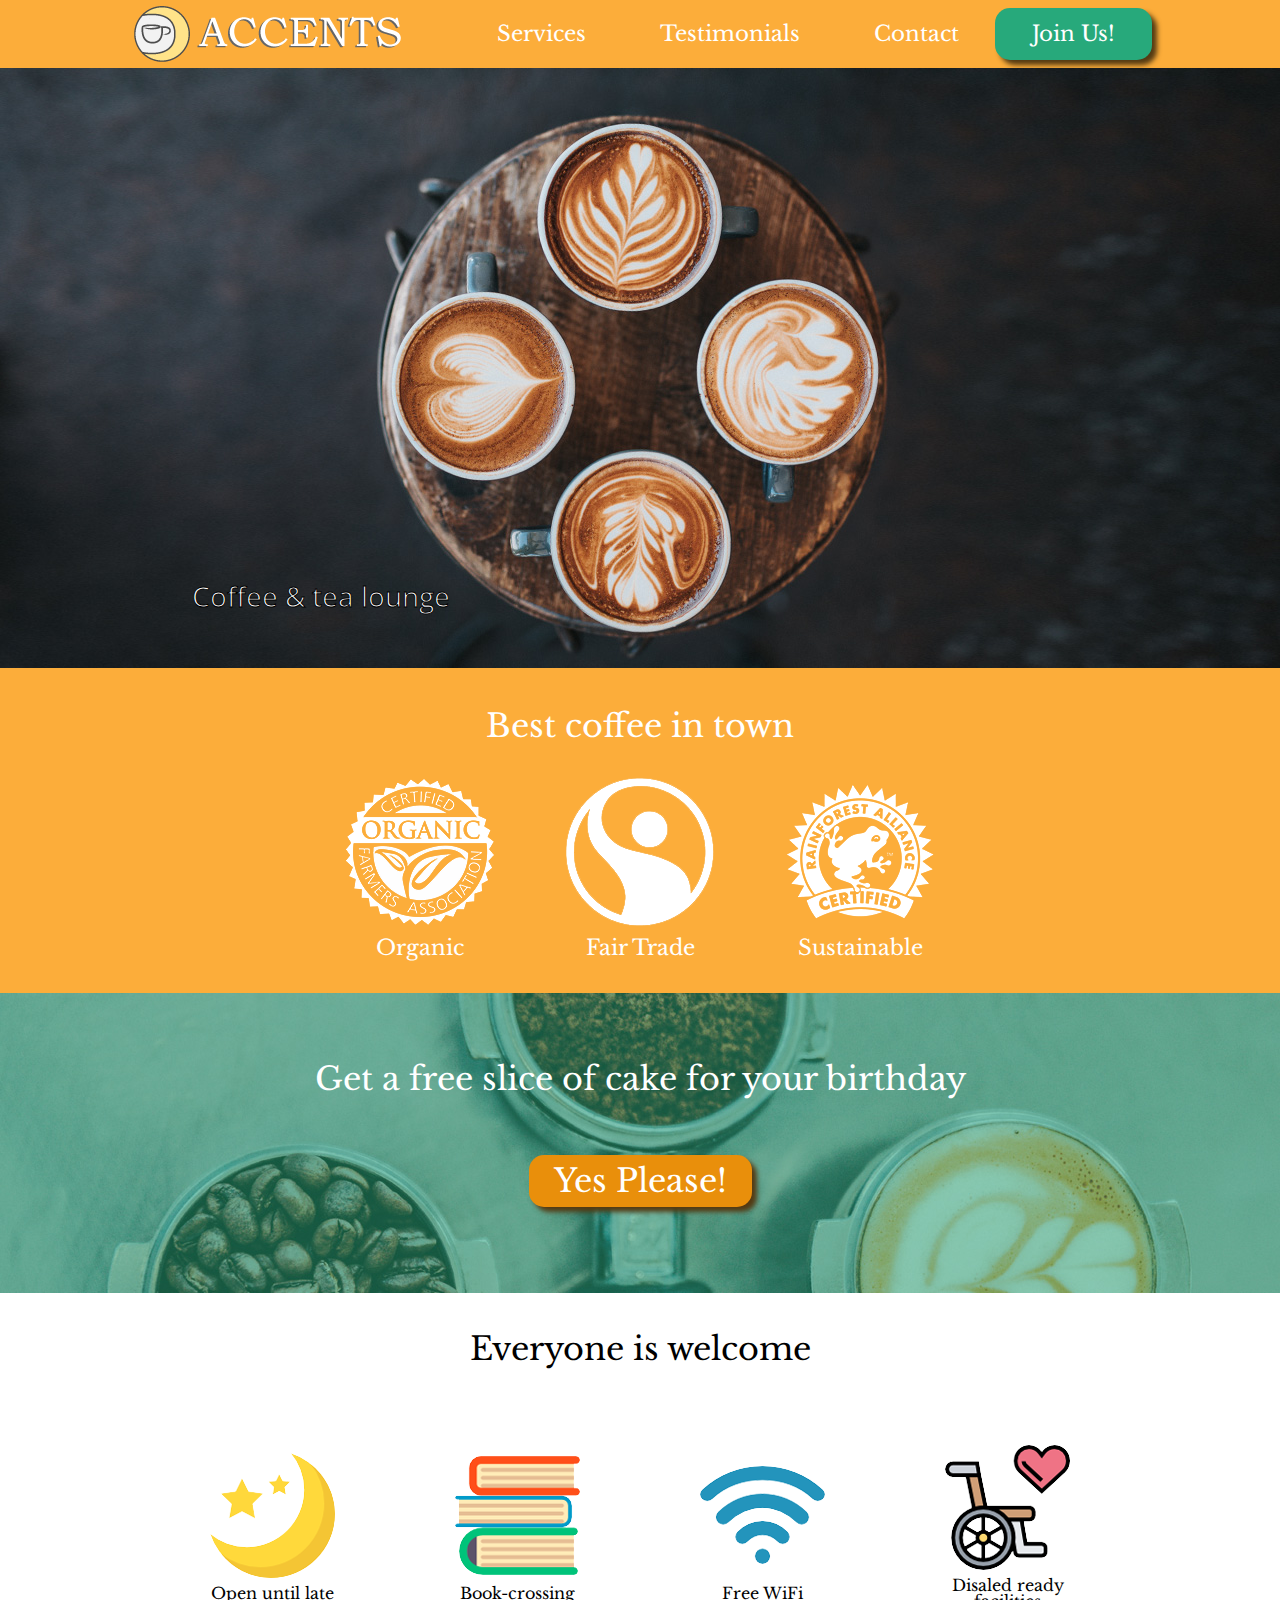
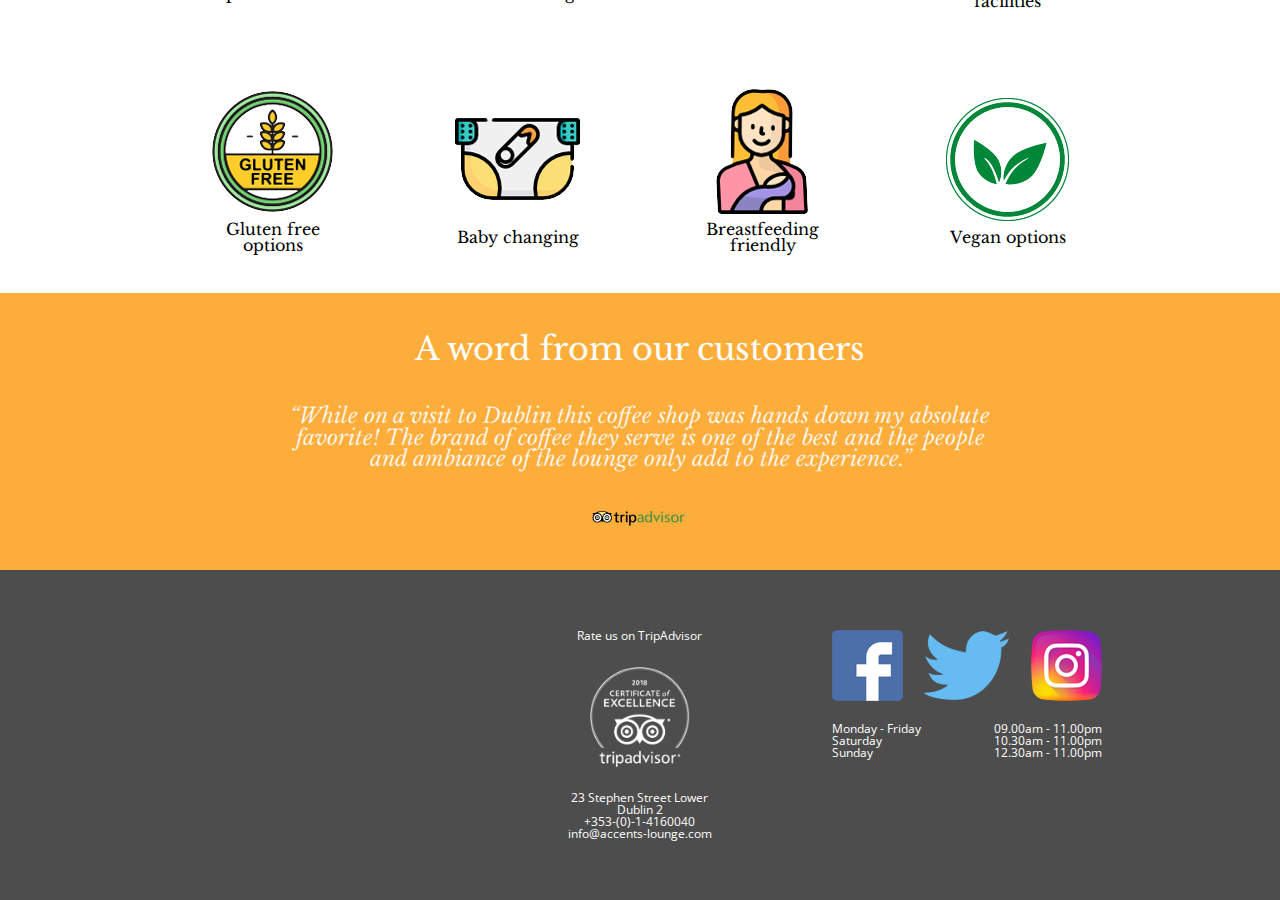
<file: index.html>
<!DOCTYPE html>
<html lang="EN">
    <head>
        
        <title> Accents Coffee &amp; Tea Lounge</title>
        <meta charset="UTF-8"/>
        <meta name="description" content="Only late night café in Dublin"/>
        <meta name="author" content="Sergio Medina"/>
        <meta name="viewport" content="width=device-width, initial-scale=1.0"/>
        <link href="https://fonts.googleapis.com/css?family=Libre+Baskerville|Open+Sans&display=swap" rel="stylesheet"> 
        <link type="text/css" rel="stylesheet" href="css/reset.css" />
        <link type="text/css" rel="stylesheet" href="css/master.css" />
        
    </head>
    
    <body>
        <div id="wrapper1">
            <div id="wrapper2">
                <span class="logo-mobile"><a href="index.html#"><img src="images/logo.png" alt="accents'logo"></a>
                </span>
                <label for ="toggle">&#9776;</label>
                <input type="checkbox" id="toggle"/>
                    <nav>
                        <ul>
                            <li class="accents-logo"><a href="index.html"><img src="images/logo.png" alt="Company logo"></a></li>
                            <li><a href="#services">Services</a></li>
                            <li><a href="#testimonial">Testimonials</a></li>
                            <li><a href="mailto:info@accents-lounge.com">Contact</a></li>
                            <li class="join"><a href="signup.html">Join Us!</a></li>
                        </ul>
                    </nav>  
            </div>
            <div id="hero-image">
                <span class="hero1">
                <img src="images/hero-cafe.jpg" alt="beautiful view of four cups of coffe from the top">
                </span>
                <h1>Coffee &amp; tea lounge</h1>
                
                <span class="hero2"><img src="images/hero2b.jpg" alt="beautiful cup of coffe on a stool">
                </span>    
            </div> 
            <div id="best-coffee">
                <div class="bcit">
                    <h2>Best coffee in town</h2>
                </div>
                <div class="coffee-logos">
                <figure class="organic">
                    <img src="images/coffee-organic.png" alt="Organic food logo">
                    <figcaption>Organic</figcaption>
                </figure>
                <figure class="fairtrade">
                    <img src="images/coffee-fairtrade.png" alt="fairtrade food logo">
                    <figcaption>Fair Trade</figcaption>
                </figure>
                <figure class="sustainable">
                    <img src="images/coffee-allianze.png" alt="rainforest alliance food logo">
                    <figcaption>Sustainable</figcaption>
                </figure>
                </div>
            </div>
            <div id="freecake">
                <div class="text1">
                    <h2>Get a free slice of cake for your birthday</h2>
                    </div>
                <div class="text2">
                    <a href="signup.html">Yes Please!</a>
                </div>
            </div>    
            <div id="services">
                <h2>Everyone is welcome</h2>
                <div class="services-frame">
                    <div class="services-inner">
                        <div class="icons-services">
                            <figure>
                                <img src="images/icon-moon.png" alt="icon of a half moon">
                                <figcaption>Open until late</figcaption>
                            </figure>
                            <figure>
                                <img src="images/icon-books.png" alt="icon of a pile of books">
                                <figcaption>Book-crossing</figcaption>
                            </figure>
                            <figure>
                                <img src="images/icon-wifi.png" alt="wifi icon">
                                <figcaption>Free WiFi</figcaption>
                            </figure>
                            <figure>
                                <img src="images/icon-wheelchair.png" alt="icon of a wheelchair and a small heart">
                                <figcaption>Disaled ready facilities</figcaption>
                            </figure>
                            <figure>
                                <img src="images/icon-gluten.png" alt="icon of gluten free logo">
                                <figcaption>Gluten free options</figcaption>
                            </figure>
                            <figure>
                                <img src="images/icon-nappy.png" alt="icon of a nappy">
                                <figcaption>Baby changing</figcaption>
                            </figure>
                            <figure>
                                <img src="images/icon-feeding.png" alt="icon of a woman breastfeeding a baby">
                                <figcaption>Breastfeeding friendly</figcaption>
                            </figure>
                            <figure>
                                <img src="images/icon-vegan.png" alt="icon of a green plant">
                                <figcaption>Vegan options</figcaption>
                            </figure>
                        </div>    
                    </div>
                </div>
            </div>
            <div id="testimonial">
                <h2>A word from our customers</h2>
                <p>“While on a visit to Dublin this coffee shop was hands down my absolute favorite! The brand of coffee they serve is one of the best and the people and ambiance of the lounge only add to the experience.”</p>
                <a href="https://www.tripadvisor.ie/Restaurant_Review-g186605-d2465200-Reviews-Accents_Coffee_Tea_Lounge-Dublin_County_Dublin.html">
                <img src="images/tripadvisor-long.png" alt="small tripadvisor's logo">
                </a>
            </div>
            <div id="bottom">
                <div class="bottom-frame">
                    <div class="box">
                        <iframe src="https://www.google.com/maps/embed?pb=!1m18!1m12!1m3!1d2382.119235978757!2d-6.266264570298944!3d53.34112174645519!2m3!1f0!2f0!3f0!3m2!1i1024!2i768!4f13.1!3m3!1m2!1s0x48670e9db911775b%3A0x72b58ce2ebfe9e84!2s23+Stephen+Street+Lower%2C+Dublin!5e0!3m2!1sen!2sie!4v1563280271815!5m2!1sen!2sie" width="600" height="450" frameborder="0" style="border:0" allowfullscreen>
                        </iframe>   
                    </div>
                    <div class="box2">
                        <p><a href="https://www.tripadvisor.ie/UserReviewEdit-g186605-d2465200-Accents_Coffee_Tea_Lounge-Dublin_County_Dublin.html">Rate us on TripAdvisor</a></p>
                            <img src="images/foot-trip-logo.png" alt="tripadvisor's logo">
                        <p>23 Stephen Street Lower<br>
                            Dublin 2<br>
                            +353-(0)-1-4160040<br>
                            <a href="mailto:info@accents-lounge.com">info@accents-lounge.com</a>
                        </p>
                    </div>
                    <div class="box3">
                        <div class="socialmedia">
                            <a href="https://www.facebook.com/accentslounge">
                                <img src="images/foot-facebook.png" alt="Facebook's logo">
                            </a>
                            <a href="https://twitter.com/accentslounge">
                                <img src="images/foot-twitter.png" alt="twitter's logo">
                            </a>
                            <a href="https://www.instagram.com/accentslounge/">    
                                <img src="images/foot-instagram.png" alt="instagram's logo">
                            </a>
                        </div>
                        <div class="minitext">        
                            <div class="openingtimes">
                                <p>
                                Monday - Friday<br>  
                                Saturday<br>
                                Sunday<br>    
                                </p>
                            </div>
                            <div class="times">
                                <p><span>
                                09.00am - 11.00pm<br>
                                10.30am - 11.00pm<br>
                                12.30am - 11.00pm<br> 
                                </span>   
                                </p>
                            </div>
                        </div>    
                    </div>
                </div>    
            </div>
        </div>
    </body>
</html>
</file>
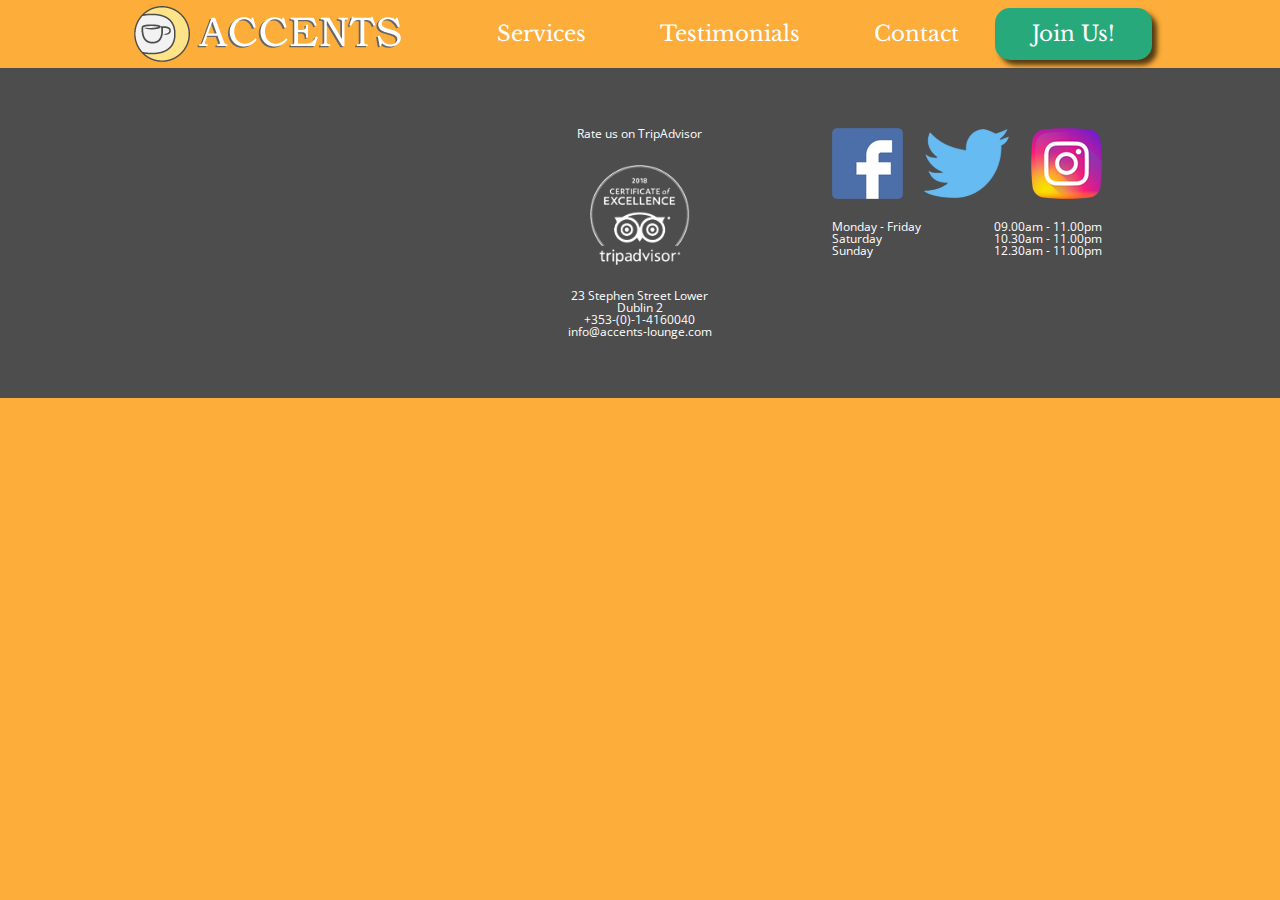
<file: signup.html>
<!DOCTYPE html>
<html lang="EN">
    <head>
        
        <title> Accents Coffee &amp; Tea Lounge</title>
        <meta charset="UTF-8"/>
        <meta name="description" content="Only late night café in Dublin"/>
        <meta name="author" content="Sergio Medina"/>
        <meta name="viewport" content="width=device-width, initial-scale=1.0"/>
        <link href="https://fonts.googleapis.com/css?family=Libre+Baskerville|Open+Sans&display=swap" rel="stylesheet"> 
        <link type="text/css" rel="stylesheet" href="css/reset.css" />
        <link type="text/css" rel="stylesheet" href="css/master.css" />
        
    </head>
    
    <body>
        <div id="wrapper1">
            <div id="wrapper2">
                <span class="logo-mobile"><a href="index.html#"><img src="images/logo.png" alt="accents'logo"></a>
                </span>
                <label for ="toggle">&#9776;</label>
                <input type="checkbox" id="toggle"/>
                    <nav>
                        <ul>
                            <li class="accents-logo"><a href="index.html"><img src="images/logo.png" alt="Company logo"></a></li>
                            <li><a href="index.html#services">Services</a></li>
                            <li><a href="index.html#testimonial">Testimonials</a></li>
                            <li><a href="mailto:info@accents-lounge.com">Contact</a></li>
                            <li class="join"><a href="signup.html">Join Us!</a></li>
                        </ul>
                    </nav>  
            </div>
            <div id="hero-image">
                <script type="text/javascript" src="https://form.jotformeu.com/jsform/91965030987367"></script> 
            </div> 
            <div id="bottom">
                <div class="bottom-frame">
                    <div class="box">
                        <iframe src="https://www.google.com/maps/embed?pb=!1m18!1m12!1m3!1d2382.119235978757!2d-6.266264570298944!3d53.34112174645519!2m3!1f0!2f0!3f0!3m2!1i1024!2i768!4f13.1!3m3!1m2!1s0x48670e9db911775b%3A0x72b58ce2ebfe9e84!2s23+Stephen+Street+Lower%2C+Dublin!5e0!3m2!1sen!2sie!4v1563280271815!5m2!1sen!2sie" width="600" height="450" frameborder="0" style="border:0" allowfullscreen>
                        </iframe>   
                    </div>
                    <div class="box2">
                        <p><a href="https://www.tripadvisor.ie/UserReviewEdit-g186605-d2465200-Accents_Coffee_Tea_Lounge-Dublin_County_Dublin.html">Rate us on TripAdvisor</a></p>
                            <img src="images/foot-trip-logo.png" alt="tripadvisor's logo">
                        <p>23 Stephen Street Lower<br>
                            Dublin 2<br>
                            +353-(0)-1-4160040<br>
                            <a href="mailto:info@accents-lounge.com">info@accents-lounge.com</a>
                        </p>
                    </div>
                    <div class="box3">
                        <div class="socialmedia">
                            <a href="https://www.facebook.com/accentslounge">
                                <img src="images/foot-facebook.png" alt="Facebook's logo">
                            </a>
                            <a href="https://twitter.com/accentslounge">
                                <img src="images/foot-twitter.png" alt="twitter's logo">
                            </a>
                            <a href="https://www.instagram.com/accentslounge/">    
                                <img src="images/foot-instagram.png" alt="instagram's logo">
                            </a>
                        </div>
                        <div class="minitext">        
                            <div class="openingtimes">
                                <p>
                                Monday - Friday<br>  
                                Saturday<br>
                                Sunday<br>    
                                </p>
                            </div>
                            <div class="times">
                                <p><span>
                                09.00am - 11.00pm<br>
                                10.30am - 11.00pm<br>
                                12.30am - 11.00pm<br> 
                                </span>   
                                </p>
                            </div>
                        </div>    
                    </div>
                </div>    
            </div>
        </div>
    </body>
</html>
</file>
<file: css/master.css>
/* apply a natural box layout model to all elements, but allowing components to change */
html {
  box-sizing: border-box;
}
*, *:before, *:after {
  box-sizing: inherit;
}

body{
    font-family: "Libre Baskerville", serif;
    background-color: #fcad3a;
}

#wrapper1{
    background-color: #fcad3a;
    max-width: 100%;
}

/*-------------------------------------top bar----------------------------------------*/

#wrapper2{
    max-width: 1024px;
    margin: auto;
}

nav ul{
    background-color: #fcad3a;
    list-style-type: none;
    display: flex;
    justify-content: space-around;
    align-items: center;
}

nav ul li{
    flex: 1 0 auto;
    text-align: center;
    
}

nav ul li a img{
    color: #ffffff;
    display: block;
    font-size: 16pt;
    padding: 5px;
}

nav ul li + li a {
    color: #ffffff;
    display: block;
    text-decoration: none;
    font-size: 16pt;
    padding: 10px 5px;
    margin: 5px;
}


nav ul li a img{
    border-radius: 10px;
}

nav ul li a:hover{
    background: #E98F0B;
    border-radius: 15px;
    box-shadow: 5px 5px 5px #543a13;
}

.join{
    background-color: #27A97B;
    
    border-radius: 15px;
    box-shadow: 5px 5px 5px #543a13;
}


/*-------------------------------------HERO COFFEE----------------------------------------*/


#hero-image{
    position: relative;
    overflow: hidden;
}

#hero-image img{
    margin: auto;
    width: 100%;
    min-height: 350px;
}

#hero-image h1{
    color: white;
    font-size: 21pt;
    font-family: "Open Sans", sans-serif;
    position: absolute;
    bottom: 10%;
    left: 15%;
    -webkit-text-stroke: 1px black;
}


/*-------------------------------------BEST COFFEE IN TOWN----------------------------------------*/

/*#best-coffee h2{
    font-size: 24px;
    font-weight: bold;
    padding: 15px;
    text-align: center;
}

#best-coffee{
    color: white;
    margin: auto;
    font-family: "Libre Baskerville", serif;
    display: flex;
    flex-direction: column;
}

.coffee-logos{
    border: 1px solid red;
    display: flex;
    justify-content: space-around;
    align-items: center;
}
*/

#best-coffee h2{
    padding-top: 40px;
}
#best-coffee {
    width: 100%;
    color: white;
}

#best-coffee {
    display: flex;
    flex-direction: column;
    justify-content:space-between;
    text-align: center;
    font-size: 24pt;
}

.coffee-logos {
    max-width: 678px;
    margin: auto;
    display: flex;
    flex-direction: row;
    justify-content: center;
    flex-wrap: wrap;
}

.coffee-logos figure {
    text-align: center;
    padding: 35px;
}

.coffee-logos figure figcaption{
    font-size: 16pt;
    padding-top: 5px;
}


/*-------------------------------------FREE CAKE FOR SIGNING UP----------------------------------------*/

#freecake{
    height:300px;
    background-image: url(../images/signup-back.jpg);
    background-repeat: no-repeat;
    background-size: cover;
    color: white;
    text-align: center;
    font-size: 24pt;
}

.text1{
    padding-top: 70px;
}

.text2{
    display: inline-block;
    margin-top: 60px;
    padding: 10px 25px;
    background: #E98F0B;
    border-radius: 15px;
    box-shadow: 5px 5px 5px #543a13;
}

.text2 a{
    text-decoration: none;
    color: #ffffff;
}

.text2:hover{
    background-color: #27A97B;
}


/*-------------------------------------EVERYONE IS WELCOME----------------------------------------*/

#services{
    background: #ffffff;
    width: 100%;
    margin: auto;
}

#services h2{
    text-align: center;
    padding: 40px 0;
    font-size: 24pt;
    color: black;
}

.services-inner{
    max-width: 980px;
    margin: auto;    
}

.icons-services{
    margin: auto;
    display: flex;
    flex-wrap: wrap;
    justify-content: space-between;
}

.icons-services figcaption{
    width: 140px;
    padding-top: 5px;
    line-height: auto;
}

.icons-services figure {
    margin: auto;
    text-align: center;
    padding: 40px;
}

/*-------------------------------------TESTIMONIAL----------------------------------------*/

#testimonial{
    width: 100%;
    margin: auto;
    text-align: center;
    color: #ffffff;
}

#testimonial h2{
    padding: 40px 0px;
    font-size: 24pt;
}

#testimonial p{
    max-width: 700px;
    margin: auto;
    font-style: italic;
    -webkit-text-stroke: 0.3px #fcad3a;
    display: block;
    font-size: 16pt;
}

#testimonial img{
    padding: 40px 0px;
    width:100px;
}


/*-------------------------------------Footer----------------------------------------*/

#bottom{
    width: 100%;
    padding: 40px 0;
    background: #4d4d4d;
    font-family: "Open Sans", sans-serif;
    
}
/*
box1{
    background-image: url(https://www.google.com/maps/embed?pb=!1m18!1m12!1m3!1d2382.119235978757!2d-6.266264570298944!3d53.34112174645519!2m3!1f0!2f0!3f0!3m2!1i1024!2i768!4f13.1!3m3!1m2!1s0x48670e9db911775b%3A0x72b58ce2ebfe9e84!2s23+Stephen+Street+Lower%2C+Dublin!5e0!3m2!1sen!2sie!4v1563280271815!5m2!1sen!2sie);
    background-size: contain;
}
*/

.box, .box2, .box3{
    padding: 20px 15px;
    width: 300px;
    height: 250px;
    margin: auto;
}

.box iframe{
    width: 270px;
    height: auto
}

.box p{
    color: white;
    font-size: 9pt;
    text-align: center;
}

.box2 p{
    color: white;
    font-size: 9pt;
    text-align: center;
}

.box2 img{
    max-width: 100px;
    margin: auto;
}

.box2{
    display: flex;
    flex-direction: column;
    justify-content: space-between;
}

.bottom-frame .box2 a{
    text-decoration: none;
    color: white;
}

.bottom-frame .box2 a:hover{
    color: #B0AFAF;
}

.box3 p{
    color: white;
    font-size: 9pt;
}

.bottom-frame{
    max-width: 980px;
    margin:auto;
    display: flex;
    flex-direction: row;
    justify-content: space-between;
    flex-wrap: wrap;
}

.socialmedia{
    display: flex;
    justify-content: space-between;
}

.minitext{
    padding-top: 20px;
    display: flex;
    justify-content: space-between;
}


/*-------------------------------------Logo responsive----------------------------------------*/
.logo-mobile {
    margin-left: 5%;
}


/*-------------------------------------HAMBURGER MENU----------------------------------------*/

label{
    margin: 0 40px 0 0;
    font-size:26px;
    color: white;
    text-align: right;
    display: none;
    padding: 10px;
    width: 30px;
    float:right
}

#toggle{
    display: none;
}

nav {
    clear:right;
}


@media only screen and (max-width: 768px){
    
    label {
        display: block;
        cursor:pointer;
    }
    
    
    nav ul {
        display: block;
        margin: 0;
        display: none;
        
    }
    
    .accents-logo {
        display: none;
    }
    
    ul li a {
        display: block;
        margin: 0;
        border-bottom: 1px solid #EAEAEB;
        padding: 15px;
    }
    
    #toggle:checked + nav ul {
        display: block;
    }
    
    .hero1 {
        display: none;
    }
    
    #hero-image {
        max-height: 600px;
    }
    
}    
    /*-------------------------------HERO IMAGE CHANGE----------------------------------------
    
    nav ul li a img {
    display:contents;
    position: absolute;
    top: 0;
    left: 0px
    }*/
    

@media only screen and (max-width: 359px){
    .logo-mobile img {
        margin-left: -3%;
        width: 230px;
        height: auto;
    }
}




@media only screen and (min-width: 769px){
    .logo-mobile, .hero2 {
        display: none;
    }
    
}
</file>
